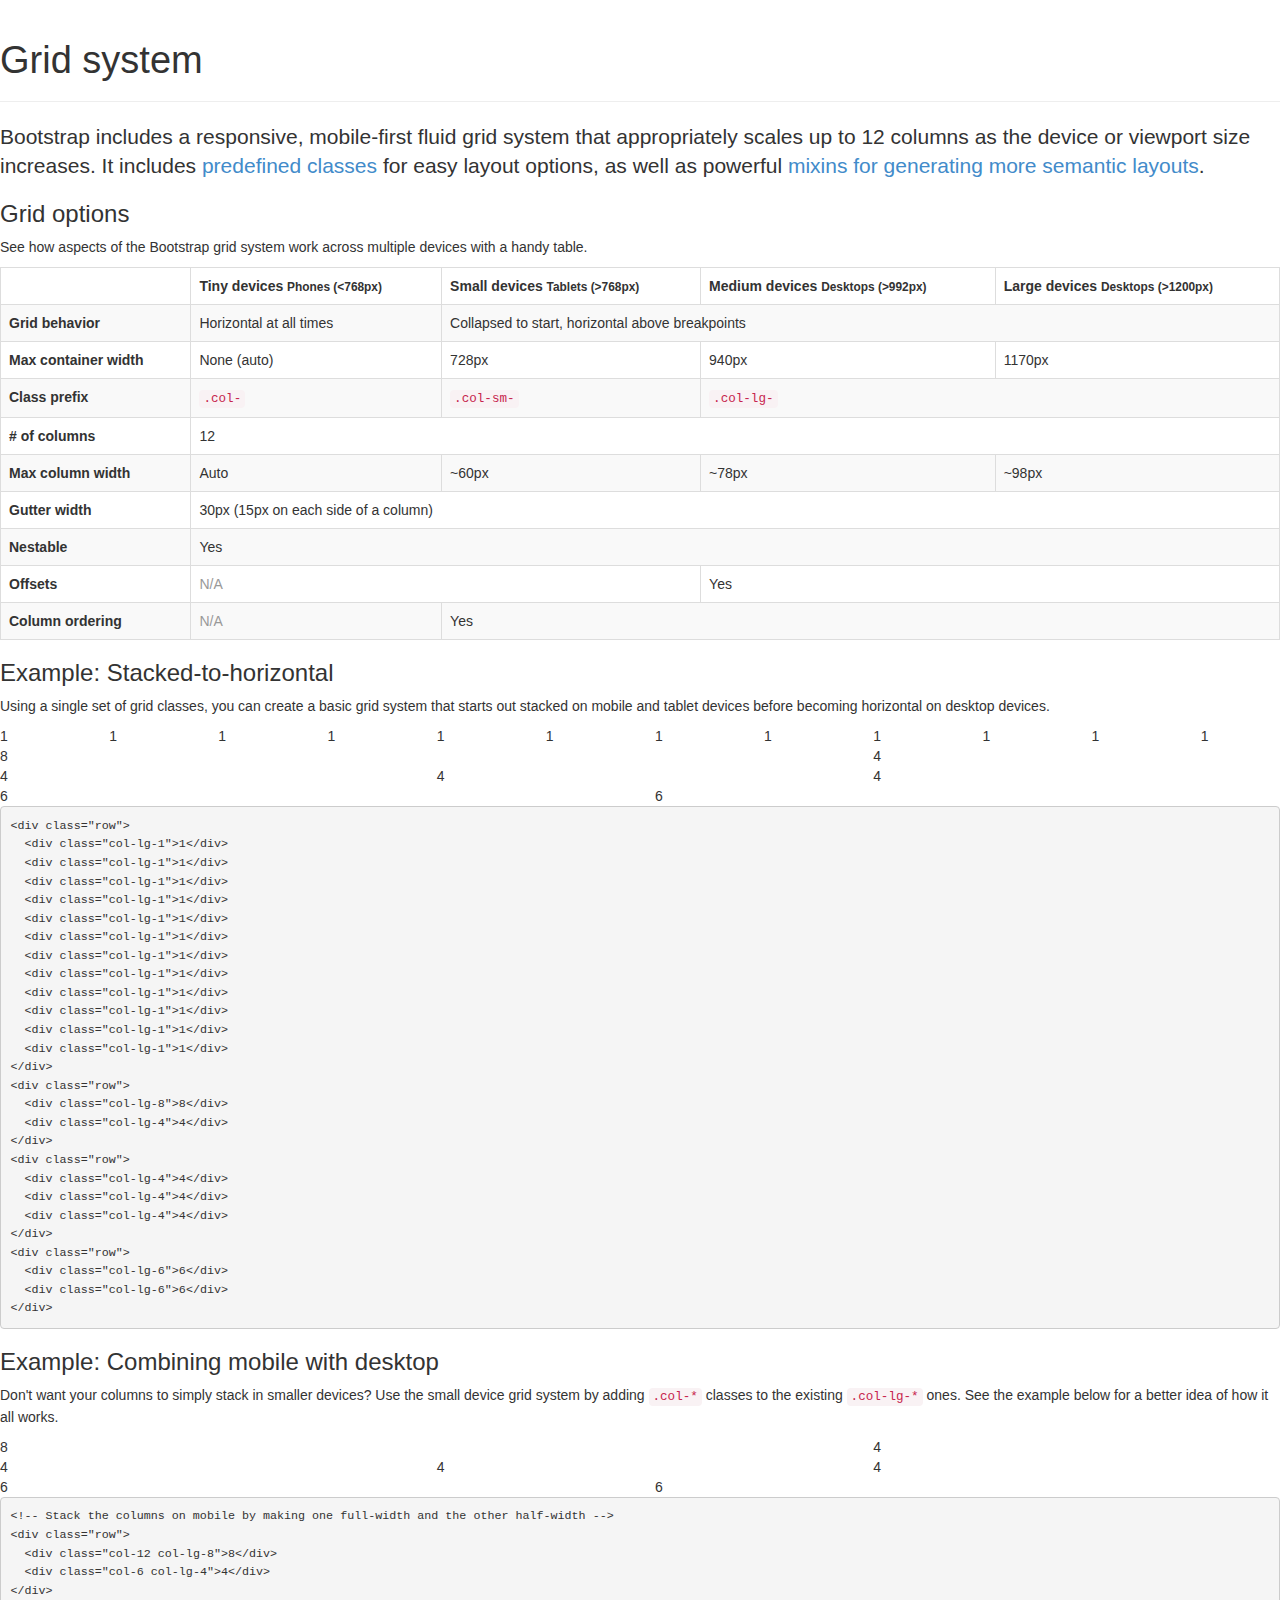
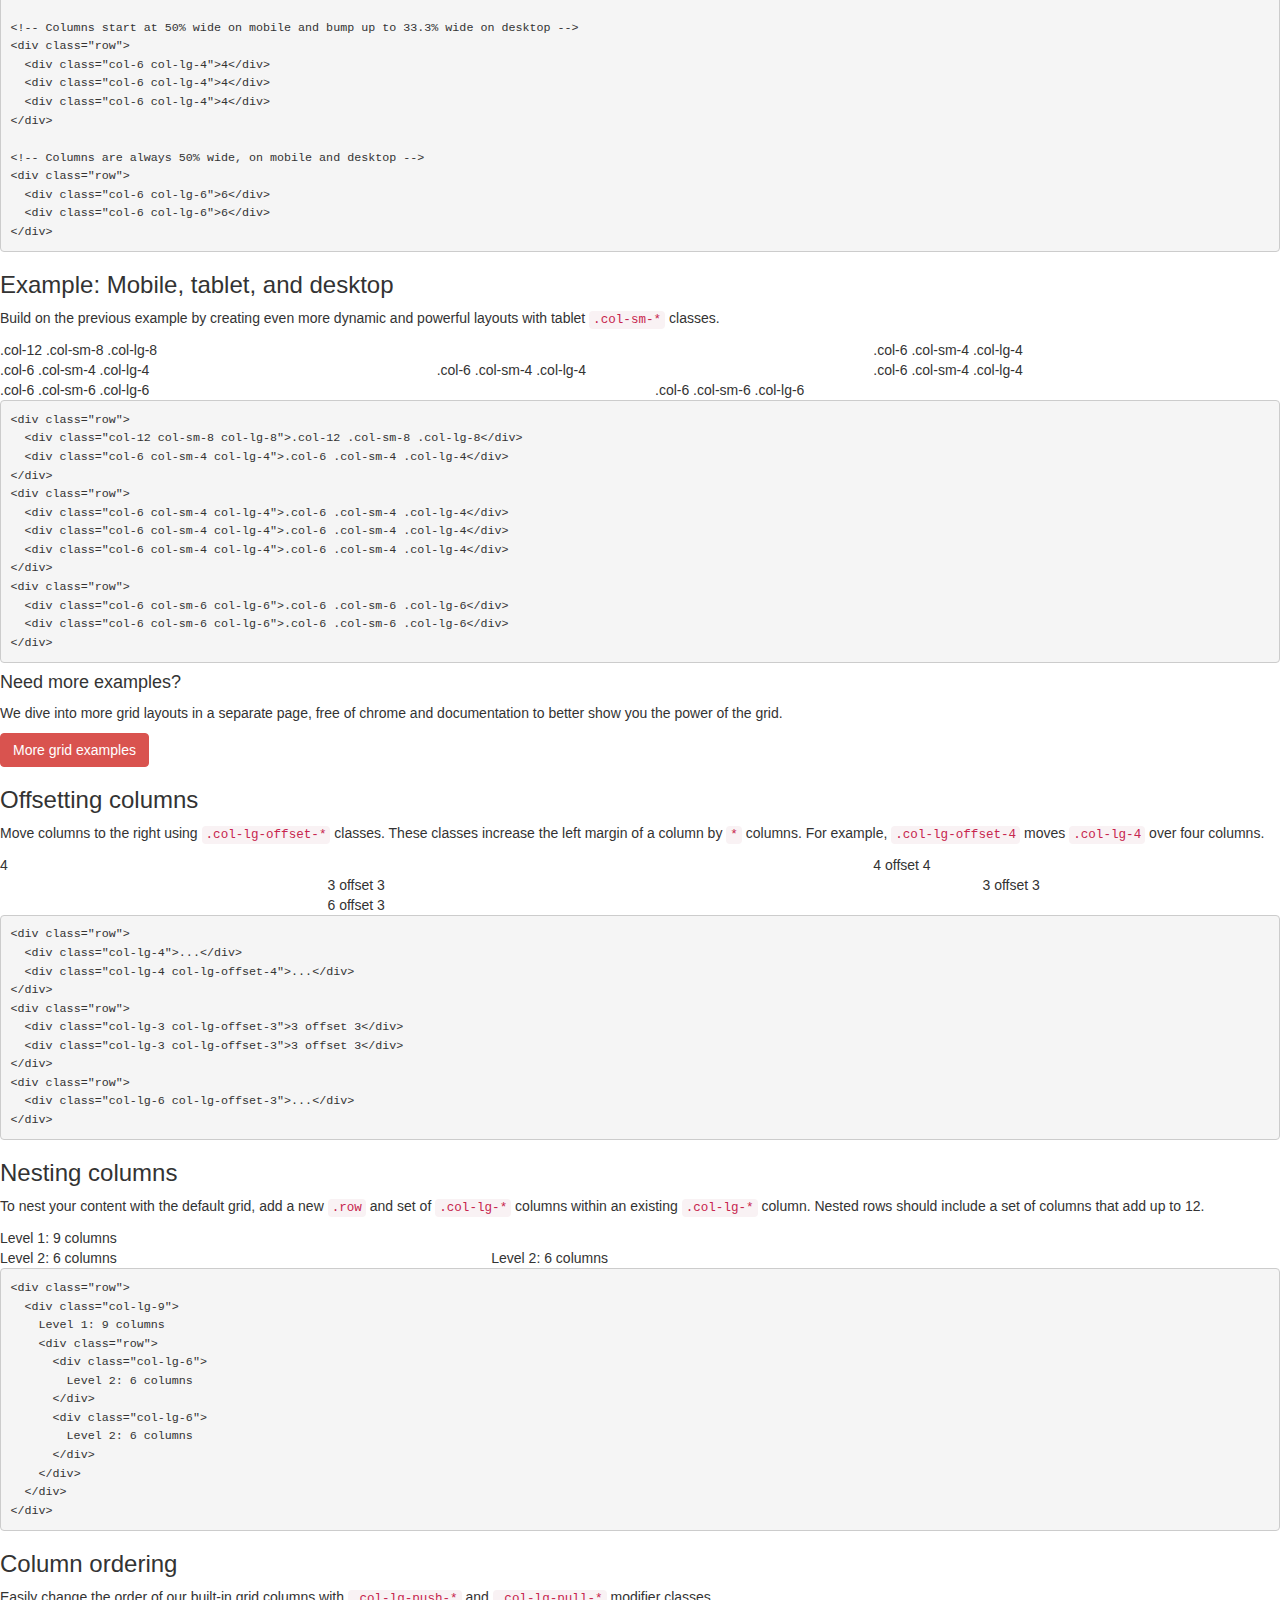
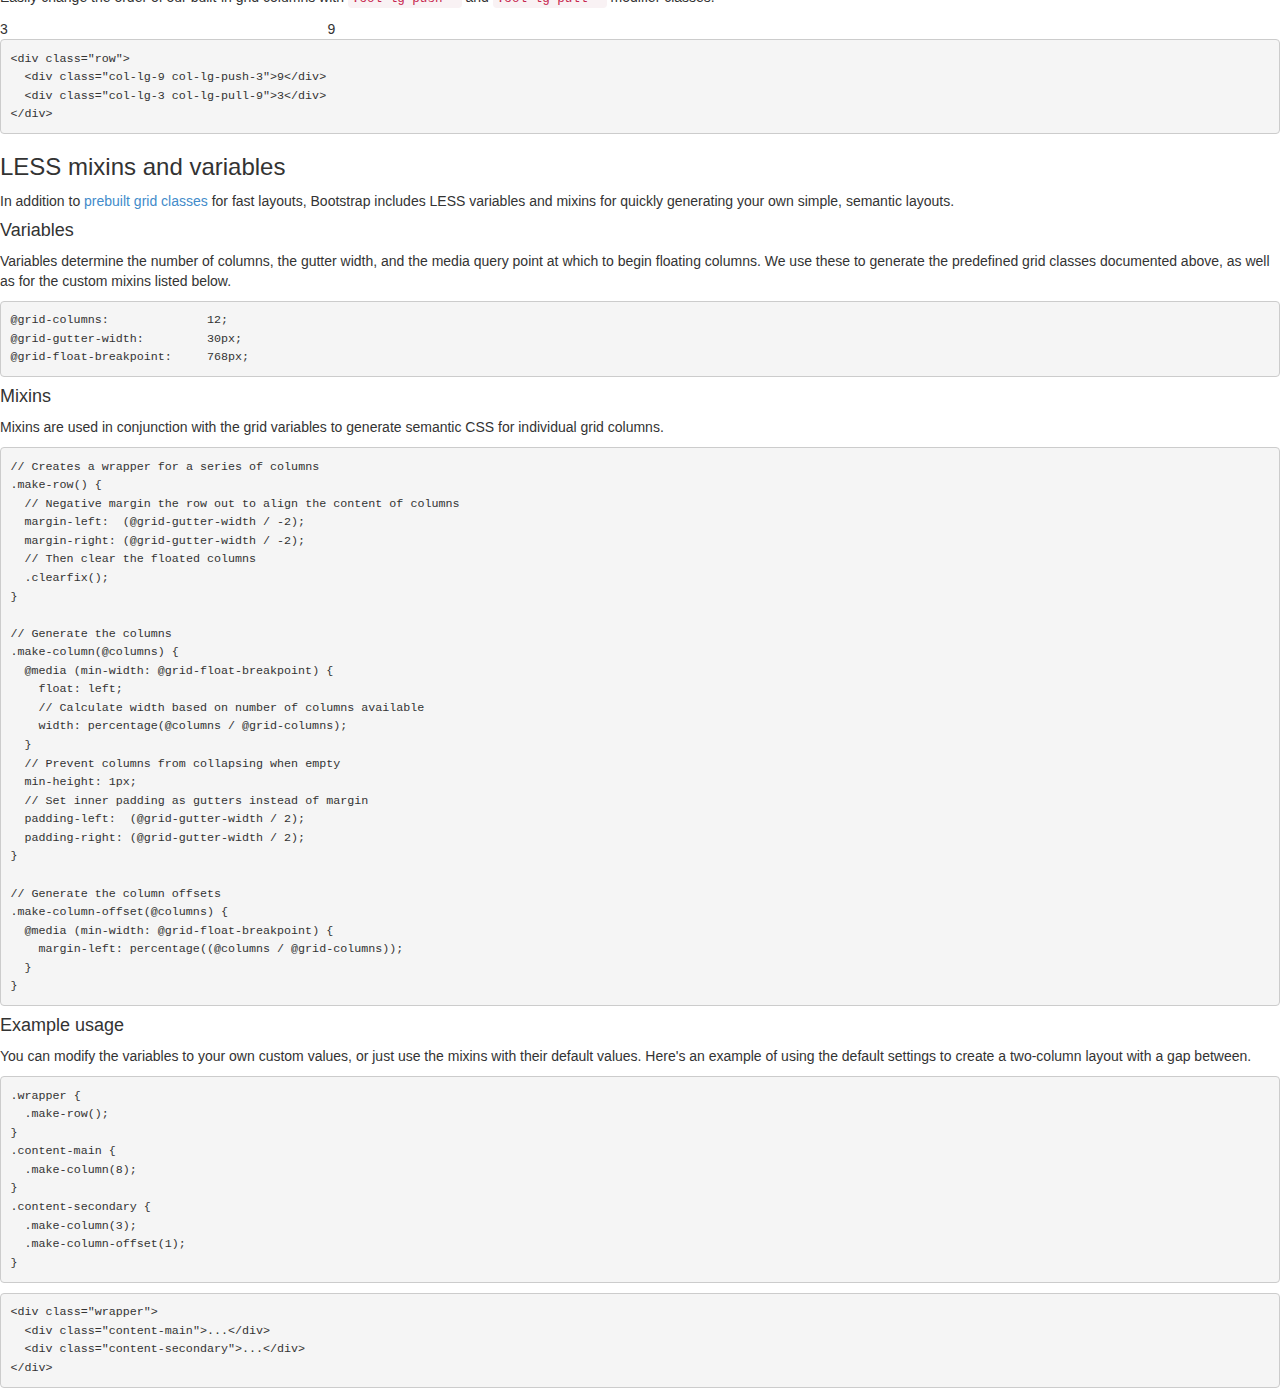
<file: bootstraptest.html>
<!DOCTYPE html>
<html lang="en">
  <head>
    <!-- Meta, title, CSS, favicons, etc. -->
    <meta charset="utf-8">
<meta name="viewport" content="width=device-width, initial-scale=1.0">
<meta name="description" content="">
<meta name="author" content="">

<title>
  
    CSS &middot; Bootstrap
  
</title>

<!-- Bootstrap core CSS -->
<link href="./dist/css/bootstrap.css" rel="stylesheet">


<!-- HTML5 shim and Respond.js IE8 support of HTML5 elements and media queries -->
<!--[if lt IE 9]>
  <script src="../assets/js/html5shiv.js"></script>
  <script src="../assets/js/respond.min.js"></script>
<![endif]-->

<!-- Favicons -->
<link rel="apple-touch-icon-precomposed" sizes="144x144" href="../assets/ico/apple-touch-icon-144-precomposed.png">
<link rel="apple-touch-icon-precomposed" sizes="114x114" href="../assets/ico/apple-touch-icon-114-precomposed.png">
  <link rel="apple-touch-icon-precomposed" sizes="72x72" href="../assets/ico/apple-touch-icon-72-precomposed.png">
                <link rel="apple-touch-icon-precomposed" href="../assets/ico/apple-touch-icon-57-precomposed.png">
                               <link rel="shortcut icon" href="../assets/ico/favicon.png">

    <!-- Place anything custom after this. -->
  </head>
  <body>


  <!-- Grid system
  ================================================== -->
  <div class="bs-docs-section">
    <div class="page-header">
      <h1 id="grid">Grid system</h1>
    </div>
    <p class="lead">Bootstrap includes a responsive, mobile-first fluid grid system that appropriately scales up to 12 columns as the device or viewport size increases. It includes <a href="#grid-example-basic">predefined classes</a> for easy layout options, as well as powerful <a href="#grid-less">mixins for generating more semantic layouts</a>.</p>

    <h3 id="grid-options">Grid options</h3>
    <p>See how aspects of the Bootstrap grid system work across multiple devices with a handy table.</p>
    <div class="bs-table-scrollable">
      <table class="table table-bordered table-striped bs-table">
        <thead>
          <tr>
            <th></th>
            <th>
              Tiny devices
              <small>Phones (&lt;768px)</small>
            </th>
            <th>
              Small devices
              <small>Tablets (&gt;768px)</small>
            </th>
            <th>
              Medium devices
              <small>Desktops (&gt;992px)</small>
            </th>
            <th>
              Large devices
              <small>Desktops (&gt;1200px)</small>
            </th>
          </tr>
        </thead>
        <tbody>
          <tr>
            <th>Grid behavior</th>
            <td>Horizontal at all times</td>
            <td colspan="3">Collapsed to start, horizontal above breakpoints</td>
          </tr>
          <tr>
            <th>Max container width</th>
            <td>None (auto)</td>
            <td>728px</td>
            <td>940px</td>
            <td>1170px</td>
          </tr>
          <tr>
            <th>Class prefix</th>
            <td><code>.col-</code></td>
            <td><code>.col-sm-</code></td>
            <td colspan="2"><code>.col-lg-</code></td>
          </tr>
          <tr>
            <th># of columns</th>
            <td colspan="4">12</td>
          </tr>
          <tr>
            <th>Max column width</th>
            <td>Auto</td>
            <td>~60px</td>
            <td>~78px</td>
            <td>~98px</td>
          </tr>
          <tr>
            <th>Gutter width</th>
            <td colspan="4">30px (15px on each side of a column)</td>
          </tr>
          <tr>
            <th>Nestable</th>
            <td colspan="4">Yes</td>
          </tr>
          <tr>
            <th>Offsets</th>
            <td colspan="2" class="text-muted">N/A</td>
            <td colspan="2">Yes</td>
          </tr>
          <tr>
            <th>Column ordering</th>
            <td class="text-muted">N/A</td>
            <td colspan="3">Yes</td>
          </tr>
        </tbody>
      </table>
    </div>

    <h3 id="grid-example-basic">Example: Stacked-to-horizontal</h3>
    <p>Using a single set of grid classes, you can create a basic grid system that starts out stacked on mobile and tablet devices before becoming horizontal on desktop devices.</p>
    <div class="bs-docs-grid">
      <div class="row show-grid">
        <div class="col-lg-1">1</div>
        <div class="col-lg-1">1</div>
        <div class="col-lg-1">1</div>
        <div class="col-lg-1">1</div>
        <div class="col-lg-1">1</div>
        <div class="col-lg-1">1</div>
        <div class="col-lg-1">1</div>
        <div class="col-lg-1">1</div>
        <div class="col-lg-1">1</div>
        <div class="col-lg-1">1</div>
        <div class="col-lg-1">1</div>
        <div class="col-lg-1">1</div>
      </div>
      <div class="row show-grid">
        <div class="col-lg-8">8</div>
        <div class="col-lg-4">4</div>
      </div>
      <div class="row show-grid">
        <div class="col-lg-4">4</div>
        <div class="col-lg-4">4</div>
        <div class="col-lg-4">4</div>
      </div>
      <div class="row show-grid">
        <div class="col-lg-6">6</div>
        <div class="col-lg-6">6</div>
      </div>
    </div>
<div class="highlight"><pre><code class="html"><span class="nt">&lt;div</span> <span class="na">class=</span><span class="s">&quot;row&quot;</span><span class="nt">&gt;</span>
  <span class="nt">&lt;div</span> <span class="na">class=</span><span class="s">&quot;col-lg-1&quot;</span><span class="nt">&gt;</span>1<span class="nt">&lt;/div&gt;</span>
  <span class="nt">&lt;div</span> <span class="na">class=</span><span class="s">&quot;col-lg-1&quot;</span><span class="nt">&gt;</span>1<span class="nt">&lt;/div&gt;</span>
  <span class="nt">&lt;div</span> <span class="na">class=</span><span class="s">&quot;col-lg-1&quot;</span><span class="nt">&gt;</span>1<span class="nt">&lt;/div&gt;</span>
  <span class="nt">&lt;div</span> <span class="na">class=</span><span class="s">&quot;col-lg-1&quot;</span><span class="nt">&gt;</span>1<span class="nt">&lt;/div&gt;</span>
  <span class="nt">&lt;div</span> <span class="na">class=</span><span class="s">&quot;col-lg-1&quot;</span><span class="nt">&gt;</span>1<span class="nt">&lt;/div&gt;</span>
  <span class="nt">&lt;div</span> <span class="na">class=</span><span class="s">&quot;col-lg-1&quot;</span><span class="nt">&gt;</span>1<span class="nt">&lt;/div&gt;</span>
  <span class="nt">&lt;div</span> <span class="na">class=</span><span class="s">&quot;col-lg-1&quot;</span><span class="nt">&gt;</span>1<span class="nt">&lt;/div&gt;</span>
  <span class="nt">&lt;div</span> <span class="na">class=</span><span class="s">&quot;col-lg-1&quot;</span><span class="nt">&gt;</span>1<span class="nt">&lt;/div&gt;</span>
  <span class="nt">&lt;div</span> <span class="na">class=</span><span class="s">&quot;col-lg-1&quot;</span><span class="nt">&gt;</span>1<span class="nt">&lt;/div&gt;</span>
  <span class="nt">&lt;div</span> <span class="na">class=</span><span class="s">&quot;col-lg-1&quot;</span><span class="nt">&gt;</span>1<span class="nt">&lt;/div&gt;</span>
  <span class="nt">&lt;div</span> <span class="na">class=</span><span class="s">&quot;col-lg-1&quot;</span><span class="nt">&gt;</span>1<span class="nt">&lt;/div&gt;</span>
  <span class="nt">&lt;div</span> <span class="na">class=</span><span class="s">&quot;col-lg-1&quot;</span><span class="nt">&gt;</span>1<span class="nt">&lt;/div&gt;</span>
<span class="nt">&lt;/div&gt;</span>
<span class="nt">&lt;div</span> <span class="na">class=</span><span class="s">&quot;row&quot;</span><span class="nt">&gt;</span>
  <span class="nt">&lt;div</span> <span class="na">class=</span><span class="s">&quot;col-lg-8&quot;</span><span class="nt">&gt;</span>8<span class="nt">&lt;/div&gt;</span>
  <span class="nt">&lt;div</span> <span class="na">class=</span><span class="s">&quot;col-lg-4&quot;</span><span class="nt">&gt;</span>4<span class="nt">&lt;/div&gt;</span>
<span class="nt">&lt;/div&gt;</span>
<span class="nt">&lt;div</span> <span class="na">class=</span><span class="s">&quot;row&quot;</span><span class="nt">&gt;</span>
  <span class="nt">&lt;div</span> <span class="na">class=</span><span class="s">&quot;col-lg-4&quot;</span><span class="nt">&gt;</span>4<span class="nt">&lt;/div&gt;</span>
  <span class="nt">&lt;div</span> <span class="na">class=</span><span class="s">&quot;col-lg-4&quot;</span><span class="nt">&gt;</span>4<span class="nt">&lt;/div&gt;</span>
  <span class="nt">&lt;div</span> <span class="na">class=</span><span class="s">&quot;col-lg-4&quot;</span><span class="nt">&gt;</span>4<span class="nt">&lt;/div&gt;</span>
<span class="nt">&lt;/div&gt;</span>
<span class="nt">&lt;div</span> <span class="na">class=</span><span class="s">&quot;row&quot;</span><span class="nt">&gt;</span>
  <span class="nt">&lt;div</span> <span class="na">class=</span><span class="s">&quot;col-lg-6&quot;</span><span class="nt">&gt;</span>6<span class="nt">&lt;/div&gt;</span>
  <span class="nt">&lt;div</span> <span class="na">class=</span><span class="s">&quot;col-lg-6&quot;</span><span class="nt">&gt;</span>6<span class="nt">&lt;/div&gt;</span>
<span class="nt">&lt;/div&gt;</span>
</code></pre></div>

    <h3 id="grid-example-mixed">Example: Combining mobile with desktop</h3>
    <p>Don't want your columns to simply stack in smaller devices? Use the small device grid system by adding <code>.col-*</code> classes to the existing <code>.col-lg-*</code> ones. See the example below for a better idea of how it all works.</p>
    <div class="bs-docs-grid">
      <div class="row show-grid">
        <div class="col-12 col-lg-8">8</div>
        <div class="col-6 col-lg-4">4</div>
      </div>
      <div class="row show-grid">
        <div class="col-6 col-lg-4">4</div>
        <div class="col-6 col-lg-4">4</div>
        <div class="col-6 col-lg-4">4</div>
      </div>
      <div class="row show-grid">
        <div class="col-6 col-lg-6">6</div>
        <div class="col-6 col-lg-6">6</div>
      </div>
    </div>
<div class="highlight"><pre><code class="html"><span class="c">&lt;!-- Stack the columns on mobile by making one full-width and the other half-width --&gt;</span>
<span class="nt">&lt;div</span> <span class="na">class=</span><span class="s">&quot;row&quot;</span><span class="nt">&gt;</span>
  <span class="nt">&lt;div</span> <span class="na">class=</span><span class="s">&quot;col-12 col-lg-8&quot;</span><span class="nt">&gt;</span>8<span class="nt">&lt;/div&gt;</span>
  <span class="nt">&lt;div</span> <span class="na">class=</span><span class="s">&quot;col-6 col-lg-4&quot;</span><span class="nt">&gt;</span>4<span class="nt">&lt;/div&gt;</span>
<span class="nt">&lt;/div&gt;</span>

<span class="c">&lt;!-- Columns start at 50% wide on mobile and bump up to 33.3% wide on desktop --&gt;</span>
<span class="nt">&lt;div</span> <span class="na">class=</span><span class="s">&quot;row&quot;</span><span class="nt">&gt;</span>
  <span class="nt">&lt;div</span> <span class="na">class=</span><span class="s">&quot;col-6 col-lg-4&quot;</span><span class="nt">&gt;</span>4<span class="nt">&lt;/div&gt;</span>
  <span class="nt">&lt;div</span> <span class="na">class=</span><span class="s">&quot;col-6 col-lg-4&quot;</span><span class="nt">&gt;</span>4<span class="nt">&lt;/div&gt;</span>
  <span class="nt">&lt;div</span> <span class="na">class=</span><span class="s">&quot;col-6 col-lg-4&quot;</span><span class="nt">&gt;</span>4<span class="nt">&lt;/div&gt;</span>
<span class="nt">&lt;/div&gt;</span>

<span class="c">&lt;!-- Columns are always 50% wide, on mobile and desktop --&gt;</span>
<span class="nt">&lt;div</span> <span class="na">class=</span><span class="s">&quot;row&quot;</span><span class="nt">&gt;</span>
  <span class="nt">&lt;div</span> <span class="na">class=</span><span class="s">&quot;col-6 col-lg-6&quot;</span><span class="nt">&gt;</span>6<span class="nt">&lt;/div&gt;</span>
  <span class="nt">&lt;div</span> <span class="na">class=</span><span class="s">&quot;col-6 col-lg-6&quot;</span><span class="nt">&gt;</span>6<span class="nt">&lt;/div&gt;</span>
<span class="nt">&lt;/div&gt;</span>
</code></pre></div>

    <h3 id="grid-example-mixed-complete">Example: Mobile, tablet, and desktop</h3>
    <p>Build on the previous example by creating even more dynamic and powerful layouts with tablet <code>.col-sm-*</code> classes.</p>
    <div class="bs-docs-grid">
      <div class="row show-grid">
        <div class="col-12 col-sm-8 col-lg-8">.col-12 .col-sm-8 .col-lg-8</div>
        <div class="col-6 col-sm-4 col-lg-4">.col-6 .col-sm-4 .col-lg-4</div>
      </div>
      <div class="row show-grid">
        <div class="col-6 col-sm-4 col-lg-4">.col-6 .col-sm-4 .col-lg-4</div>
        <div class="col-6 col-sm-4 col-lg-4">.col-6 .col-sm-4 .col-lg-4</div>
        <div class="col-6 col-sm-4 col-lg-4">.col-6 .col-sm-4 .col-lg-4</div>
      </div>
      <div class="row show-grid">
        <div class="col-6 col-sm-6 col-lg-6">.col-6 .col-sm-6 .col-lg-6</div>
        <div class="col-6 col-sm-6 col-lg-6">.col-6 .col-sm-6 .col-lg-6</div>
      </div>
    </div>
<div class="highlight"><pre><code class="html"><span class="nt">&lt;div</span> <span class="na">class=</span><span class="s">&quot;row&quot;</span><span class="nt">&gt;</span>
  <span class="nt">&lt;div</span> <span class="na">class=</span><span class="s">&quot;col-12 col-sm-8 col-lg-8&quot;</span><span class="nt">&gt;</span>.col-12 .col-sm-8 .col-lg-8<span class="nt">&lt;/div&gt;</span>
  <span class="nt">&lt;div</span> <span class="na">class=</span><span class="s">&quot;col-6 col-sm-4 col-lg-4&quot;</span><span class="nt">&gt;</span>.col-6 .col-sm-4 .col-lg-4<span class="nt">&lt;/div&gt;</span>
<span class="nt">&lt;/div&gt;</span>
<span class="nt">&lt;div</span> <span class="na">class=</span><span class="s">&quot;row&quot;</span><span class="nt">&gt;</span>
  <span class="nt">&lt;div</span> <span class="na">class=</span><span class="s">&quot;col-6 col-sm-4 col-lg-4&quot;</span><span class="nt">&gt;</span>.col-6 .col-sm-4 .col-lg-4<span class="nt">&lt;/div&gt;</span>
  <span class="nt">&lt;div</span> <span class="na">class=</span><span class="s">&quot;col-6 col-sm-4 col-lg-4&quot;</span><span class="nt">&gt;</span>.col-6 .col-sm-4 .col-lg-4<span class="nt">&lt;/div&gt;</span>
  <span class="nt">&lt;div</span> <span class="na">class=</span><span class="s">&quot;col-6 col-sm-4 col-lg-4&quot;</span><span class="nt">&gt;</span>.col-6 .col-sm-4 .col-lg-4<span class="nt">&lt;/div&gt;</span>
<span class="nt">&lt;/div&gt;</span>
<span class="nt">&lt;div</span> <span class="na">class=</span><span class="s">&quot;row&quot;</span><span class="nt">&gt;</span>
  <span class="nt">&lt;div</span> <span class="na">class=</span><span class="s">&quot;col-6 col-sm-6 col-lg-6&quot;</span><span class="nt">&gt;</span>.col-6 .col-sm-6 .col-lg-6<span class="nt">&lt;/div&gt;</span>
  <span class="nt">&lt;div</span> <span class="na">class=</span><span class="s">&quot;col-6 col-sm-6 col-lg-6&quot;</span><span class="nt">&gt;</span>.col-6 .col-sm-6 .col-lg-6<span class="nt">&lt;/div&gt;</span>
<span class="nt">&lt;/div&gt;</span>
</code></pre></div>

    <div class="bs-callout bs-callout-danger">
      <h4>Need more examples?</h4>
      <p>We dive into more grid layouts in a separate page, free of chrome and documentation to better show you the power of the grid.</p>
      <p><a class="btn btn-danger" target="_blank" href="http://examples.getbootstrap.com/grid/">More grid examples</a></p>
    </div>

    <h3 id="grid-offsetting">Offsetting columns</h3>
    <p>Move columns to the right using <code>.col-lg-offset-*</code> classes. These classes increase the left margin of a column by <code>*</code> columns. For example, <code>.col-lg-offset-4</code> moves <code>.col-lg-4</code> over four columns.</p>
    <div class="bs-docs-grid">
      <div class="row show-grid">
        <div class="col-lg-4">4</div>
        <div class="col-lg-4 col-lg-offset-4">4 offset 4</div>
      </div><!-- /row -->
      <div class="row show-grid">
        <div class="col-lg-3 col-lg-offset-3">3 offset 3</div>
        <div class="col-lg-3 col-lg-offset-3">3 offset 3</div>
      </div><!-- /row -->
      <div class="row show-grid">
        <div class="col-lg-6 col-lg-offset-3">6 offset 3</div>
      </div><!-- /row -->
    </div>
<div class="highlight"><pre><code class="html"><span class="nt">&lt;div</span> <span class="na">class=</span><span class="s">&quot;row&quot;</span><span class="nt">&gt;</span>
  <span class="nt">&lt;div</span> <span class="na">class=</span><span class="s">&quot;col-lg-4&quot;</span><span class="nt">&gt;</span>...<span class="nt">&lt;/div&gt;</span>
  <span class="nt">&lt;div</span> <span class="na">class=</span><span class="s">&quot;col-lg-4 col-lg-offset-4&quot;</span><span class="nt">&gt;</span>...<span class="nt">&lt;/div&gt;</span>
<span class="nt">&lt;/div&gt;</span>
<span class="nt">&lt;div</span> <span class="na">class=</span><span class="s">&quot;row&quot;</span><span class="nt">&gt;</span>
  <span class="nt">&lt;div</span> <span class="na">class=</span><span class="s">&quot;col-lg-3 col-lg-offset-3&quot;</span><span class="nt">&gt;</span>3 offset 3<span class="nt">&lt;/div&gt;</span>
  <span class="nt">&lt;div</span> <span class="na">class=</span><span class="s">&quot;col-lg-3 col-lg-offset-3&quot;</span><span class="nt">&gt;</span>3 offset 3<span class="nt">&lt;/div&gt;</span>
<span class="nt">&lt;/div&gt;</span>
<span class="nt">&lt;div</span> <span class="na">class=</span><span class="s">&quot;row&quot;</span><span class="nt">&gt;</span>
  <span class="nt">&lt;div</span> <span class="na">class=</span><span class="s">&quot;col-lg-6 col-lg-offset-3&quot;</span><span class="nt">&gt;</span>...<span class="nt">&lt;/div&gt;</span>
<span class="nt">&lt;/div&gt;</span>
</code></pre></div>


    <h3 id="grid-nesting">Nesting columns</h3>
    <p>To nest your content with the default grid, add a new <code>.row</code> and set of <code>.col-lg-*</code> columns within an existing <code>.col-lg-*</code> column. Nested rows should include a set of columns that add up to 12.</p>
    <div class="row show-grid">
      <div class="col-lg-9">
        Level 1: 9 columns
        <div class="row show-grid">
          <div class="col-lg-6">
            Level 2: 6 columns
          </div>
          <div class="col-lg-6">
            Level 2: 6 columns
          </div>
        </div>
      </div>
    </div>
<div class="highlight"><pre><code class="html"><span class="nt">&lt;div</span> <span class="na">class=</span><span class="s">&quot;row&quot;</span><span class="nt">&gt;</span>
  <span class="nt">&lt;div</span> <span class="na">class=</span><span class="s">&quot;col-lg-9&quot;</span><span class="nt">&gt;</span>
    Level 1: 9 columns
    <span class="nt">&lt;div</span> <span class="na">class=</span><span class="s">&quot;row&quot;</span><span class="nt">&gt;</span>
      <span class="nt">&lt;div</span> <span class="na">class=</span><span class="s">&quot;col-lg-6&quot;</span><span class="nt">&gt;</span>
        Level 2: 6 columns
      <span class="nt">&lt;/div&gt;</span>
      <span class="nt">&lt;div</span> <span class="na">class=</span><span class="s">&quot;col-lg-6&quot;</span><span class="nt">&gt;</span>
        Level 2: 6 columns
      <span class="nt">&lt;/div&gt;</span>
    <span class="nt">&lt;/div&gt;</span>
  <span class="nt">&lt;/div&gt;</span>
<span class="nt">&lt;/div&gt;</span>
</code></pre></div>

    <h3 id="grid-column-ordering">Column ordering</h3>
    <p>Easily change the order of our built-in grid columns with <code>.col-lg-push-*</code> and <code>.col-lg-pull-*</code> modifier classes.</p>
    <div class="row show-grid">
      <div class="col-lg-9 col-lg-push-3">9</div>
      <div class="col-lg-3 col-lg-pull-9">3</div>
    </div>

<div class="highlight"><pre><code class="html"><span class="nt">&lt;div</span> <span class="na">class=</span><span class="s">&quot;row&quot;</span><span class="nt">&gt;</span>
  <span class="nt">&lt;div</span> <span class="na">class=</span><span class="s">&quot;col-lg-9 col-lg-push-3&quot;</span><span class="nt">&gt;</span>9<span class="nt">&lt;/div&gt;</span>
  <span class="nt">&lt;div</span> <span class="na">class=</span><span class="s">&quot;col-lg-3 col-lg-pull-9&quot;</span><span class="nt">&gt;</span>3<span class="nt">&lt;/div&gt;</span>
<span class="nt">&lt;/div&gt;</span>
</code></pre></div>

    <h3 id="grid-less">LESS mixins and variables</h3>
    <p>In addition to <a href="#grid-example-basic">prebuilt grid classes</a> for fast layouts, Bootstrap includes LESS variables and mixins for quickly generating your own simple, semantic layouts.</p>

    <h4>Variables</h4>
    <p>Variables determine the number of columns, the gutter width, and the media query point at which to begin floating columns. We use these to generate the predefined grid classes documented above, as well as for the custom mixins listed below.</p>
<div class="highlight"><pre><code class="css"><span class="k">@grid-columns</span><span class="o">:</span>              <span class="nt">12</span><span class="p">;</span>
<span class="k">@grid-gutter-width</span><span class="o">:</span>         <span class="nt">30px</span><span class="p">;</span>
<span class="k">@grid-float-breakpoint</span><span class="o">:</span>     <span class="nt">768px</span><span class="p">;</span>
</code></pre></div>

    <h4>Mixins</h4>
    <p>Mixins are used in conjunction with the grid variables to generate semantic CSS for individual grid columns.</p>
<div class="highlight"><pre><code class="css"><span class="o">//</span> <span class="nt">Creates</span> <span class="nt">a</span> <span class="nt">wrapper</span> <span class="nt">for</span> <span class="nt">a</span> <span class="nt">series</span> <span class="nt">of</span> <span class="nt">columns</span>
<span class="nc">.make-row</span><span class="o">()</span> <span class="p">{</span>
  <span class="o">//</span> <span class="n">Negative</span> <span class="k">margin</span> <span class="n">the</span> <span class="n">row</span> <span class="n">out</span> <span class="n">to</span> <span class="n">align</span> <span class="n">the</span> <span class="k">content</span> <span class="n">of</span> <span class="n">columns</span>
  <span class="k">margin-left</span><span class="o">:</span>  <span class="p">(</span><span class="o">@</span><span class="n">grid</span><span class="o">-</span><span class="n">gutter</span><span class="o">-</span><span class="k">width</span> <span class="o">/</span> <span class="m">-2</span><span class="p">);</span>
  <span class="k">margin-right</span><span class="o">:</span> <span class="p">(</span><span class="o">@</span><span class="n">grid</span><span class="o">-</span><span class="n">gutter</span><span class="o">-</span><span class="k">width</span> <span class="o">/</span> <span class="m">-2</span><span class="p">);</span>
  <span class="o">//</span> <span class="n">Then</span> <span class="k">clear</span> <span class="n">the</span> <span class="n">floated</span> <span class="n">columns</span>
  <span class="o">.</span><span class="n">clearfix</span><span class="p">();</span>
<span class="p">}</span>

<span class="o">//</span> <span class="nt">Generate</span> <span class="nt">the</span> <span class="nt">columns</span>
<span class="nc">.make-column</span><span class="o">(</span><span class="k">@columns</span><span class="o">)</span> <span class="p">{</span>
  <span class="k">@media</span> <span class="o">(</span><span class="nt">min-width</span><span class="o">:</span> <span class="k">@grid-float-breakpoint</span><span class="o">)</span> <span class="p">{</span>
    <span class="nt">float</span><span class="o">:</span> <span class="nt">left</span><span class="o">;</span>
    <span class="o">//</span> <span class="nt">Calculate</span> <span class="nt">width</span> <span class="nt">based</span> <span class="nt">on</span> <span class="nt">number</span> <span class="nt">of</span> <span class="nt">columns</span> <span class="nt">available</span>
    <span class="nt">width</span><span class="o">:</span> <span class="nt">percentage</span><span class="o">(</span><span class="k">@columns</span> <span class="o">/</span> <span class="k">@grid-columns</span><span class="o">)</span><span class="p">;</span>
  <span class="err">}</span>
  <span class="o">//</span> <span class="nt">Prevent</span> <span class="nt">columns</span> <span class="nt">from</span> <span class="nt">collapsing</span> <span class="nt">when</span> <span class="nt">empty</span>
  <span class="nt">min-height</span><span class="o">:</span> <span class="nt">1px</span><span class="p">;</span>
  <span class="o">//</span> <span class="nt">Set</span> <span class="nt">inner</span> <span class="nt">padding</span> <span class="nt">as</span> <span class="nt">gutters</span> <span class="nt">instead</span> <span class="nt">of</span> <span class="nt">margin</span>
  <span class="nt">padding-left</span><span class="o">:</span>  <span class="o">(</span><span class="k">@grid-gutter-width</span> <span class="o">/</span> <span class="nt">2</span><span class="o">)</span><span class="p">;</span>
  <span class="nt">padding-right</span><span class="o">:</span> <span class="o">(</span><span class="k">@grid-gutter-width</span> <span class="o">/</span> <span class="nt">2</span><span class="o">)</span><span class="p">;</span>
<span class="p">}</span>

<span class="o">//</span> <span class="nt">Generate</span> <span class="nt">the</span> <span class="nt">column</span> <span class="nt">offsets</span>
<span class="nc">.make-column-offset</span><span class="o">(</span><span class="k">@columns</span><span class="o">)</span> <span class="p">{</span>
  <span class="k">@media</span> <span class="o">(</span><span class="nt">min-width</span><span class="o">:</span> <span class="k">@grid-float-breakpoint</span><span class="o">)</span> <span class="p">{</span>
    <span class="nt">margin-left</span><span class="o">:</span> <span class="nt">percentage</span><span class="o">((</span><span class="k">@columns</span> <span class="o">/</span> <span class="k">@grid-columns</span><span class="o">))</span><span class="p">;</span>
  <span class="err">}</span>
<span class="err">}</span>
</code></pre></div>

    <h4>Example usage</h4>
    <p>You can modify the variables to your own custom values, or just use the mixins with their default values. Here's an example of using the default settings to create a two-column layout with a gap between.</p>
<div class="highlight"><pre><code class="css"><span class="nc">.wrapper</span> <span class="p">{</span>
  <span class="o">.</span><span class="n">make</span><span class="o">-</span><span class="n">row</span><span class="p">();</span>
<span class="p">}</span>
<span class="nc">.content-main</span> <span class="p">{</span>
  <span class="o">.</span><span class="n">make</span><span class="o">-</span><span class="n">column</span><span class="p">(</span><span class="m">8</span><span class="p">);</span>
<span class="p">}</span>
<span class="nc">.content-secondary</span> <span class="p">{</span>
  <span class="o">.</span><span class="n">make</span><span class="o">-</span><span class="n">column</span><span class="p">(</span><span class="m">3</span><span class="p">);</span>
  <span class="o">.</span><span class="n">make</span><span class="o">-</span><span class="n">column</span><span class="o">-</span><span class="n">offset</span><span class="p">(</span><span class="m">1</span><span class="p">);</span>
<span class="p">}</span>
</code></pre></div>
<div class="highlight"><pre><code class="html"><span class="nt">&lt;div</span> <span class="na">class=</span><span class="s">&quot;wrapper&quot;</span><span class="nt">&gt;</span>
  <span class="nt">&lt;div</span> <span class="na">class=</span><span class="s">&quot;content-main&quot;</span><span class="nt">&gt;</span>...<span class="nt">&lt;/div&gt;</span>
  <span class="nt">&lt;div</span> <span class="na">class=</span><span class="s">&quot;content-secondary&quot;</span><span class="nt">&gt;</span>...<span class="nt">&lt;/div&gt;</span>
<span class="nt">&lt;/div&gt;</span>
</code></pre></div>

  </div>

    <!-- JS and analytics only. -->
    <!-- Bootstrap core JavaScript
================================================== -->
<!-- Placed at the end of the document so the pages load faster -->
<script src="jquery-1.10.2.min.js"></script>
<script src="./dist/js/bootstrap.js"></script>

<script type="text/javascript" src="http://platform.twitter.com/widgets.js"></script>

  </body>
</html>
</file>
